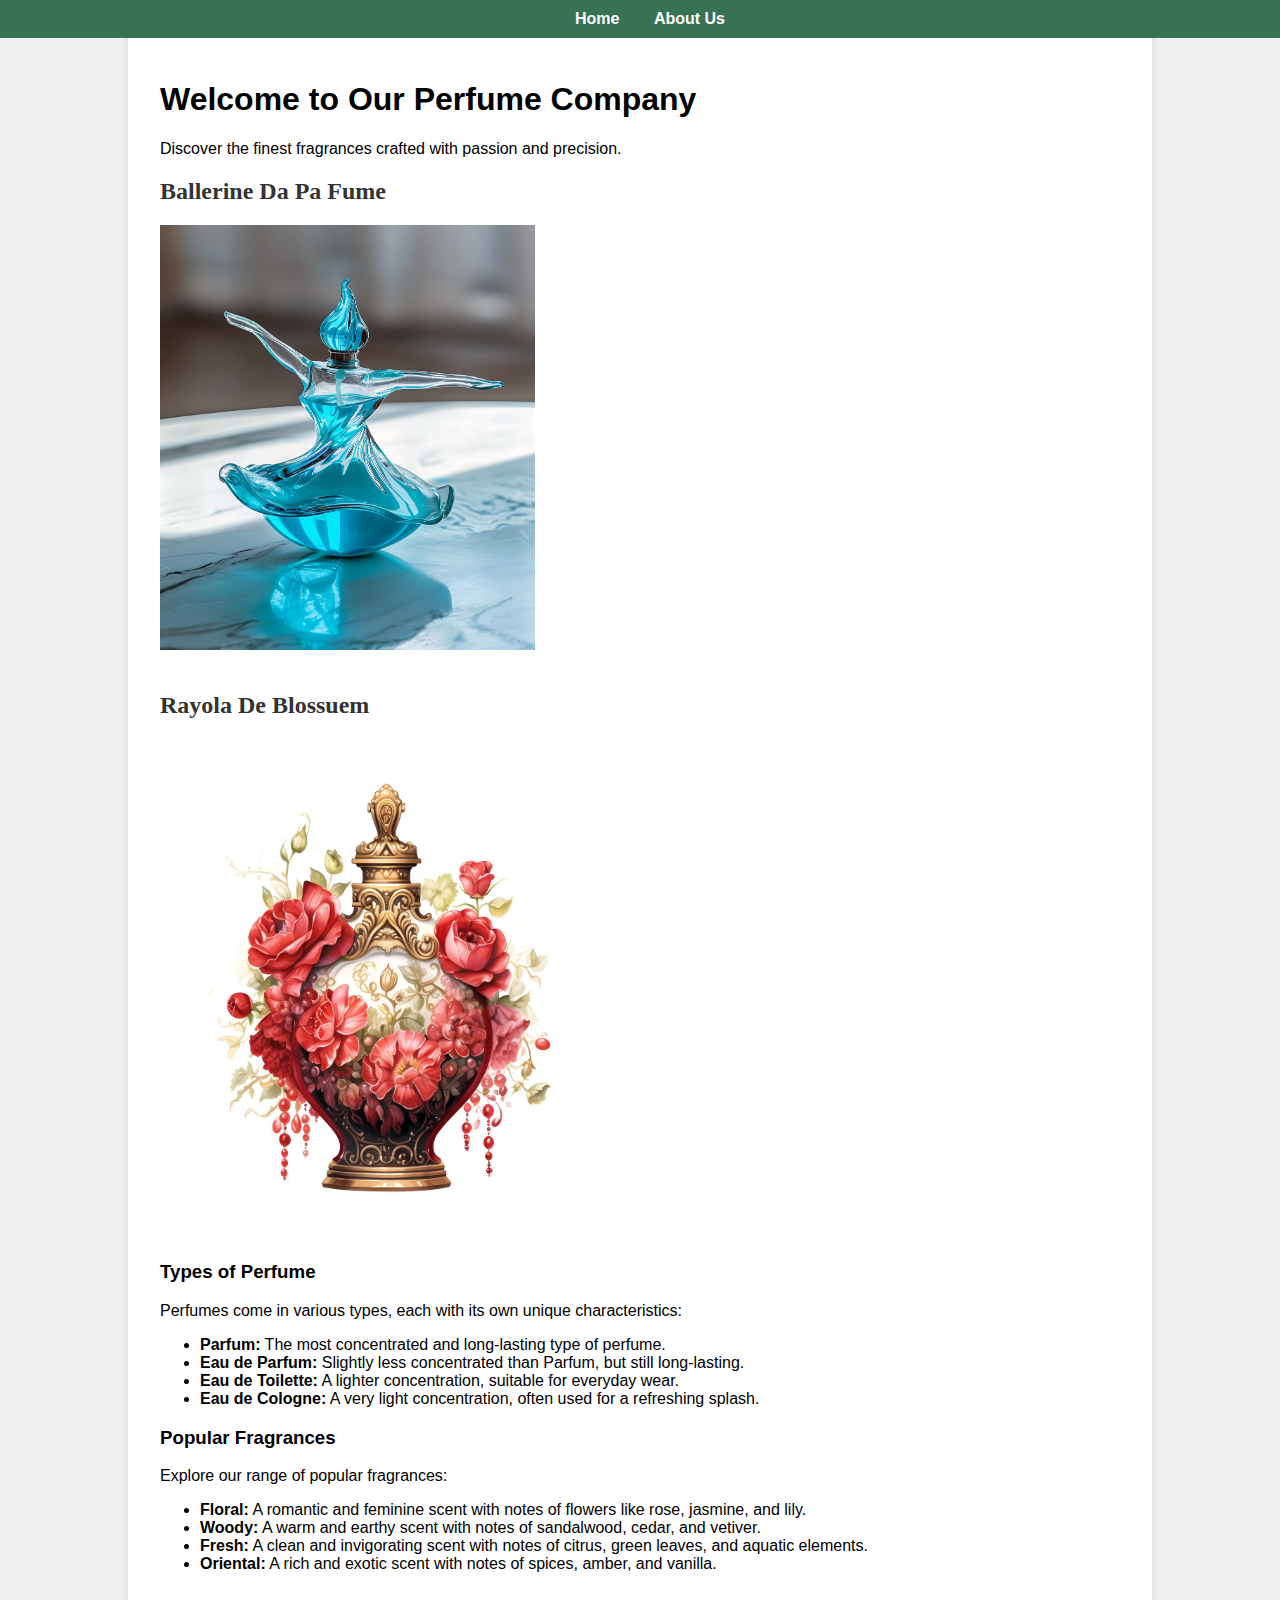
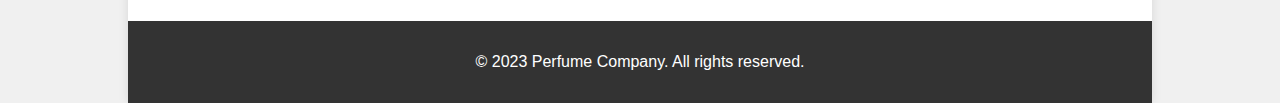
<file: index.html>
<!DOCTYPE html>
<html lang="en">
<head>
    <meta charset="UTF-8">
    <meta name="viewport" content="width=device-width, initial-scale=1.0">
    <title>Home - Perfume Company</title>
    <link rel="stylesheet" href="styles/site.css">
</head>
<body>
    <nav>
        <a href="index.html">Home</a>
        <a href="about_us.html">About Us</a>
    </nav>
    <div class="container">
        <main>
            <h1>Welcome to Our Perfume Company</h1>
            <p>Discover the finest fragrances crafted with passion and precision.</p>
            <h2><strong>Ballerine Da Pa Fume</strong></h2>
            <img src="images/perfume1.jpg" height="425vh" width="375vh" imgalt="Genie Da pa Fume">
            <br>
            <br>
            <h2><strong>Rayola De Blossuem</strong></h2>
            <img src="images/rayola de blossuem.jpg" height="500" width="450" alt="Rayola De Blossuem">
            
            <!-- Add more images and other content as per the accompanying document -->
            <section>
                <h3>Types of Perfume</h3>
                <p>Perfumes come in various types, each with its own unique characteristics:</p>
                <ul>
                    <li><strong>Parfum:</strong> The most concentrated and long-lasting type of perfume.</li>
                    <li><strong>Eau de Parfum:</strong> Slightly less concentrated than Parfum, but still long-lasting.</li>
                    <li><strong>Eau de Toilette:</strong> A lighter concentration, suitable for everyday wear.</li>
                    <li><strong>Eau de Cologne:</strong> A very light concentration, often used for a refreshing splash.</li>
                </ul>
            </section>
            <section>
                <h3>Popular Fragrances</h3>
                <p>Explore our range of popular fragrances:</p>
                <ul>
                    <li><strong>Floral:</strong> A romantic and feminine scent with notes of flowers like rose, jasmine, and lily.</li>
                    <li><strong>Woody:</strong> A warm and earthy scent with notes of sandalwood, cedar, and vetiver.</li>
                    <li><strong>Fresh:</strong> A clean and invigorating scent with notes of citrus, green leaves, and aquatic elements.</li>
                    <li><strong>Oriental:</strong> A rich and exotic scent with notes of spices, amber, and vanilla.</li>
                </ul>
            </section>
        </main>
        <footer>
            <p>&copy; 2023 Perfume Company. All rights reserved.</p>
        </footer>
    </div>
</body>
</html>
</file>
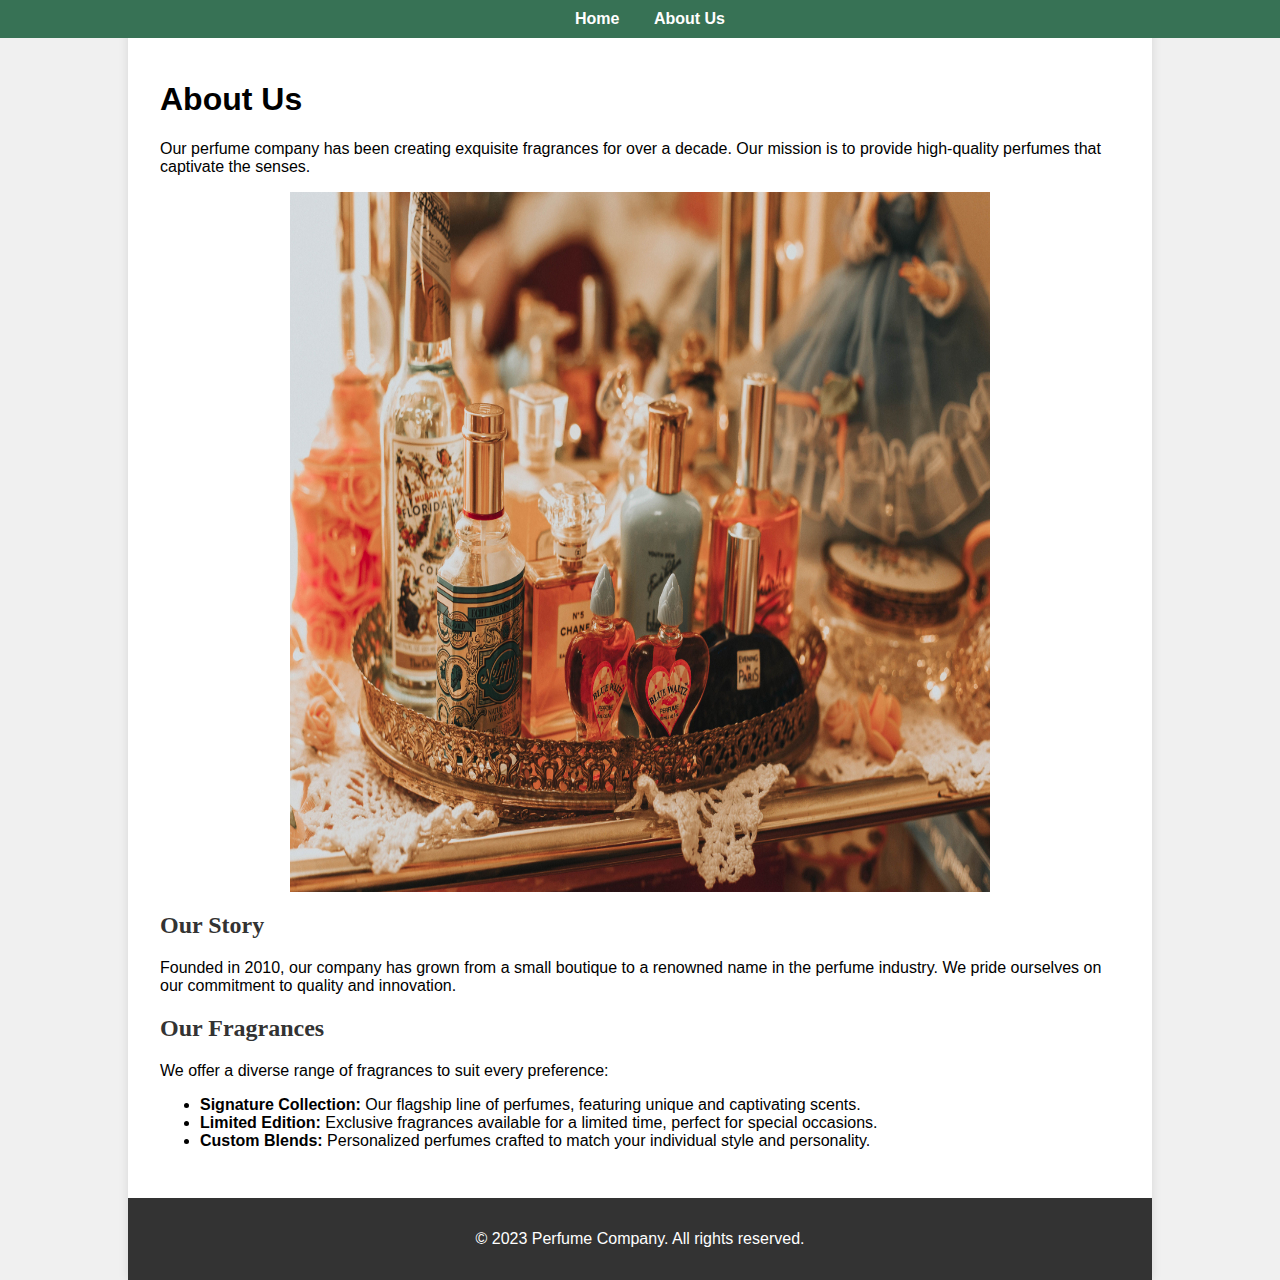
<file: about_us.html>
<!DOCTYPE html>
<html lang="en">
<head>
    <meta charset="UTF-8">
    <meta name="viewport" content="width=device-width, initial-scale=1.0">
    <title>About Us - Perfume Company</title>
    <link rel="stylesheet" href="styles/site.css">
</head>
<body>
    <nav>
        <a href="index.html">Home</a>
        <a href="about_us.html">About Us</a>
    </nav>
    <div class="container">
        <main>
            <h1>About Us</h1>
            <p>Our perfume company has been creating exquisite fragrances for over a decade. Our mission is to provide high-quality perfumes that captivate the senses.</p>
            <img src="images/history.jpg" alt="Elegant vintage perfume bottle with floral background" 
            title="Vintage Perfume Bottle" height="700" width="700" class="center-image">
            <!-- Add more images and other content as per the accompanying document -->
            <section>
                <h2>Our Story</h2>
                <p>Founded in 2010, our company has grown from a small boutique to a renowned name in the perfume industry. We pride ourselves on our commitment to quality and innovation.</p>
            </section>
            <section>
                <h2>Our Fragrances</h2>
                <p>We offer a diverse range of fragrances to suit every preference:</p>
                <ul>
                    <li><strong>Signature Collection:</strong> Our flagship line of perfumes, featuring unique and captivating scents.</li>
                    <li><strong>Limited Edition:</strong> Exclusive fragrances available for a limited time, perfect for special occasions.</li>
                    <li><strong>Custom Blends:</strong> Personalized perfumes crafted to match your individual style and personality.</li>
                </ul>
            </section>
        </main>
        <footer>
            <p>&copy; 2023 Perfume Company. All rights reserved.</p>
        </footer>
    </div>
</body>
</html>
</file>
<file: styles/site.css>
body {
    font-family: 'Franklin Gothic Medium', 'Arial Narrow', Arial, sans-serif;
    margin: 0;
    padding: 0;
    display: flex;
    flex-direction: column; /* Change to column direction */
    justify-content: flex-start; /* Align content to the top */
    align-items: center;
    background-color: #f0f0f0;
}
h2 {
    color: #333;
    font-family: Georgia, 'Times New Roman', Times, serif;
}

.container {
    width: 80%;
    background-color: #fff;
    box-shadow: 0 0 10px rgba(0, 0, 0, 0.1);
}

nav {
    background-color: #377255;
    color: #333;
    padding: 10px;
    text-align: center;
    width: 100%; /* Ensure the nav bar spans the full width */
    position: fixed; /* Fix the nav bar at the top */
    top: 0; /* Position it at the top */
    left: 0; /* Align it to the left */
    z-index: 1000; /* Ensure it stays above other content */
}

nav ul {
    list-style: none;
    padding: 0;
    margin: 0;
    display: flex;
    justify-content: flex-start; /* Changed from space-around to flex-start */
}

nav ul li {
    margin: 0;
}

nav ul li a {
    color: #fff;
    text-decoration: none;
}

nav a {
    margin: 0 15px;
    text-decoration: none;
    color: #ffffff;
    font-weight: bold;
}

nav a:hover {
    color: #007BFF;
}

main {
    padding: 2em;
    padding-top: 60px; /* Add padding to avoid content being hidden behind the fixed nav bar */
}

footer {
    background-color: #333;
    color: #fff;
    text-align: center;
    padding: 1em;
}

.center-image {
    display: block;
    margin-left: auto;
    margin-right: auto;
}
</file>
